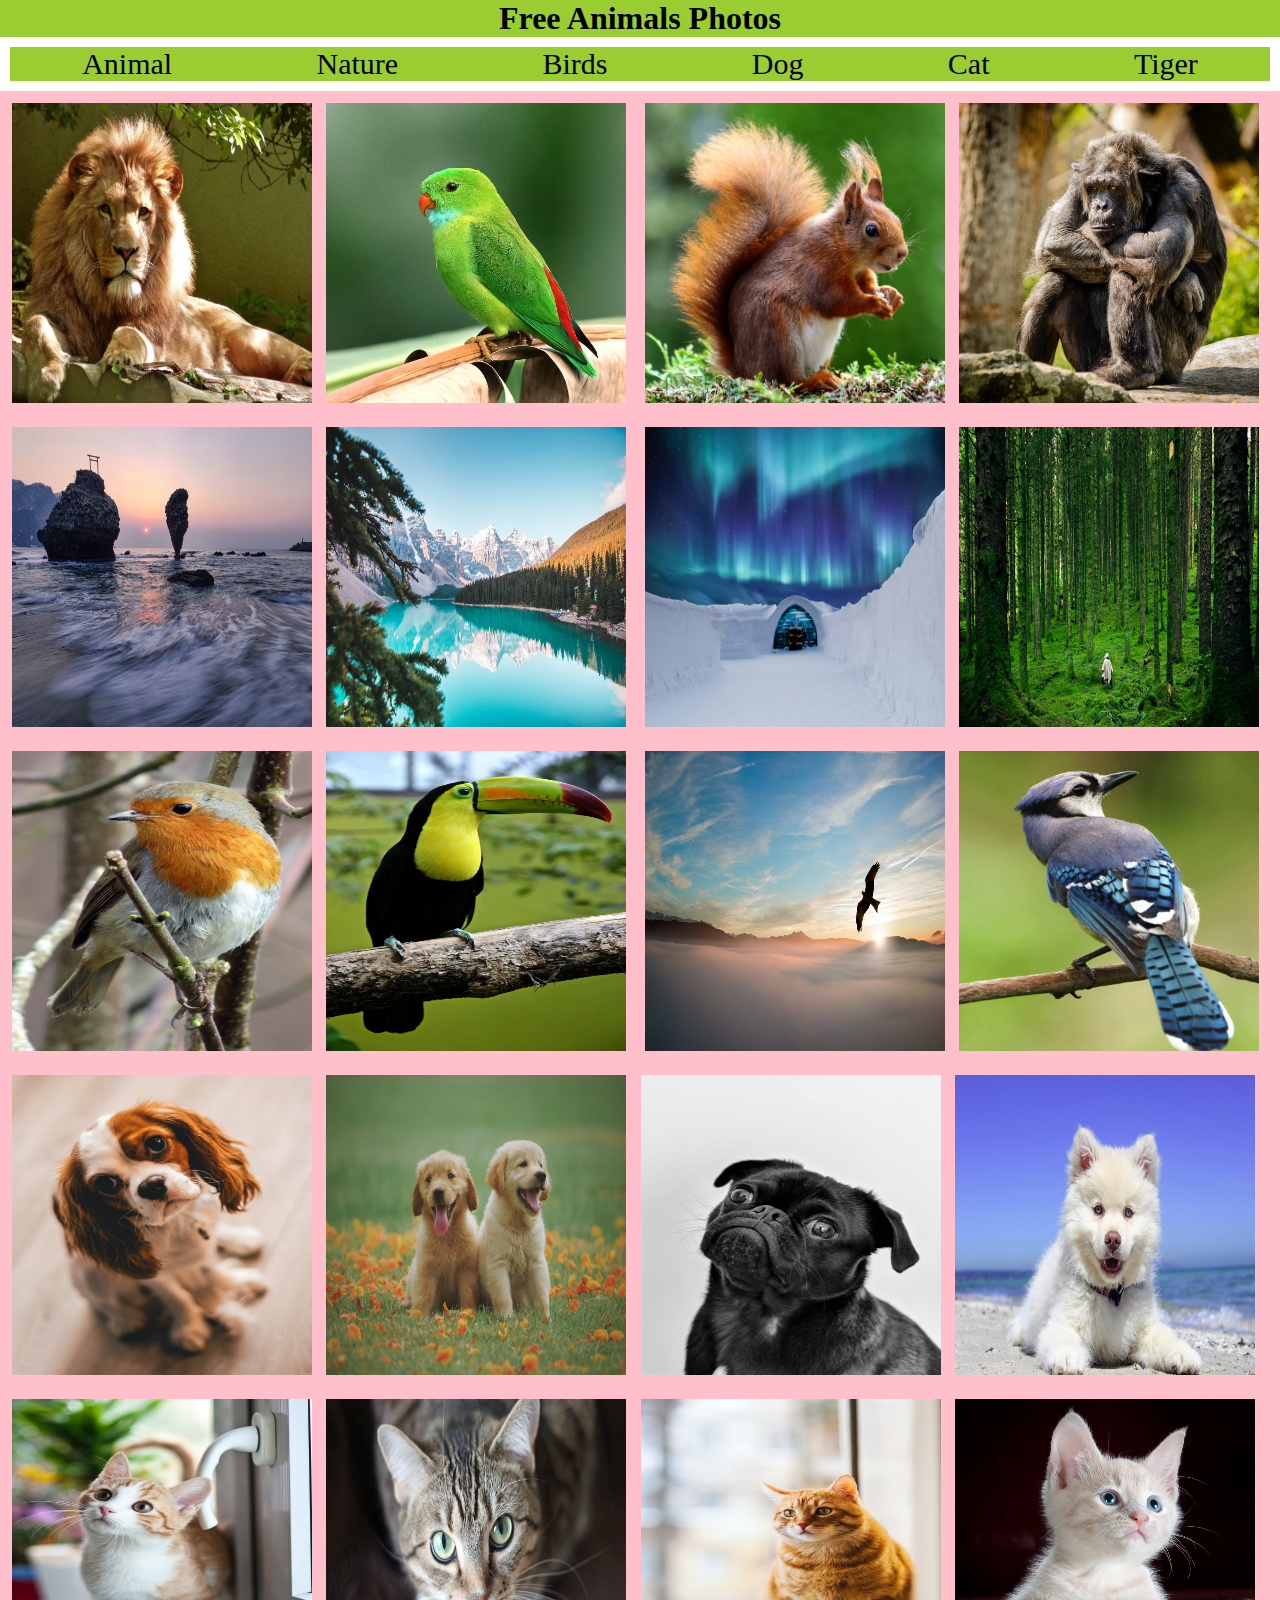
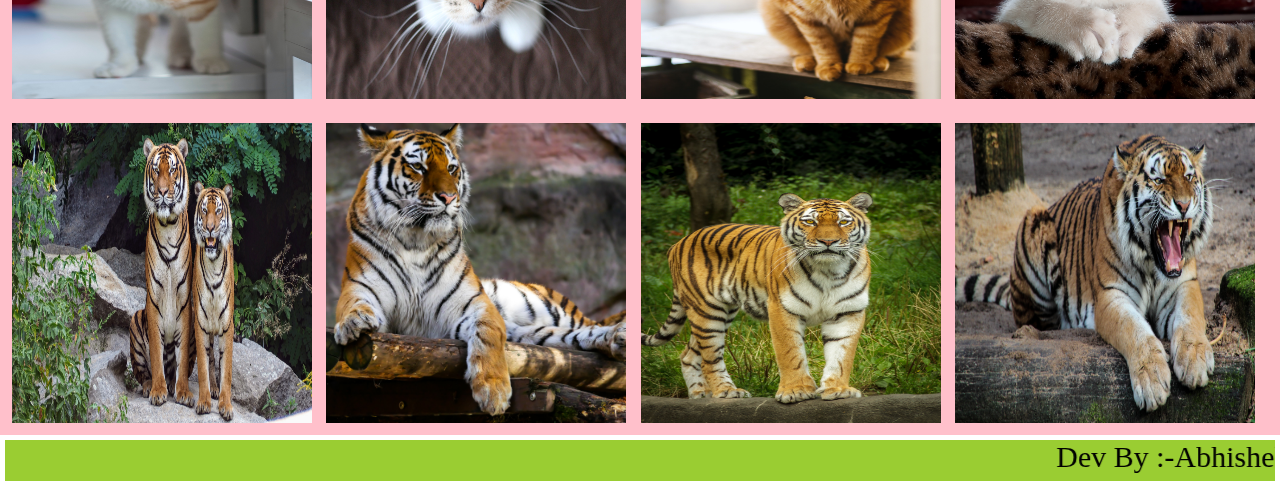
<file: index.html>
<!DOCTYPE html>
<html lang="en">
<head>
    <meta charset="UTF-8">
    <meta http-equiv="X-UA-Compatible" content="IE=edge">
    <meta name="viewport" content="width=device-width, initial-scale=1.0">
    <title>MediaQuery</title>
    <link rel="stylesheet" href="style.css">
</head>
<body>
    <main>
<header><h1>Free Animals Photos</h1></header>
<div class="navbar"><ul>
    <li><a href="img.html">Animal</a></li>
    <li><a href="nature.html">Nature</a></li>
    <li><a href="birds.html">Birds</a></li>
    <li><a href="dog.html">Dog</a></li>
    <li><a href="cat.html">Cat</a></li>
    <li><a href="tiger.html">Tiger</a></li>
</ul>

</div>
<div class="main-content">
    <div class="one"><img src="images/pexels-pixabay-247502.jpg" alt=""><img src="images/pexels-roshan-kamath-1661179.jpg" alt="">
        <img src="images/pexels-pixabay-47547.jpg" alt=""><img src="images/pexels-pixabay-33787.jpg" alt=""></div>
    <div class="two"><img src="images/n1.jpg" alt=""><img src="images/n2.jpg" alt="">
    <img src="images/n3.jpg" alt=""><img src="images/n4.jpg" alt=""></div>
    <div class="three"><img src="images/b1.jpg" alt=""><img src="images/b2.jpg" alt="">
        <img src="images/b3.jpg" alt=""><img src="images/b4.jpg" alt=""></div>
     <div class="four"><img src="images/d1.jpg" alt=""><img src="images/d2.jpg" alt=""><img src="images/d3.jpg" alt=""><img src="images/d4.jpg" alt=""></div>
     <div class="Five"><img src="images/c1.jpg" alt=""><img src="images/c2.jpg" alt=""><img src="images/c3.jpg" alt=""><img src="images/c4.jpg" alt=""></div>
     <div class="Six"><img src="images/t1.jpg" alt=""><img src="images/t2.jpg" alt=""><img src="images/t3.jpg" alt=""><img src="images/t4.jpg" alt=""></div>   
</div>
<footer><marquee>Dev By :-Abhishek Bhakare </marquee></footer>
    </main> 
</body>
</html>
</file>
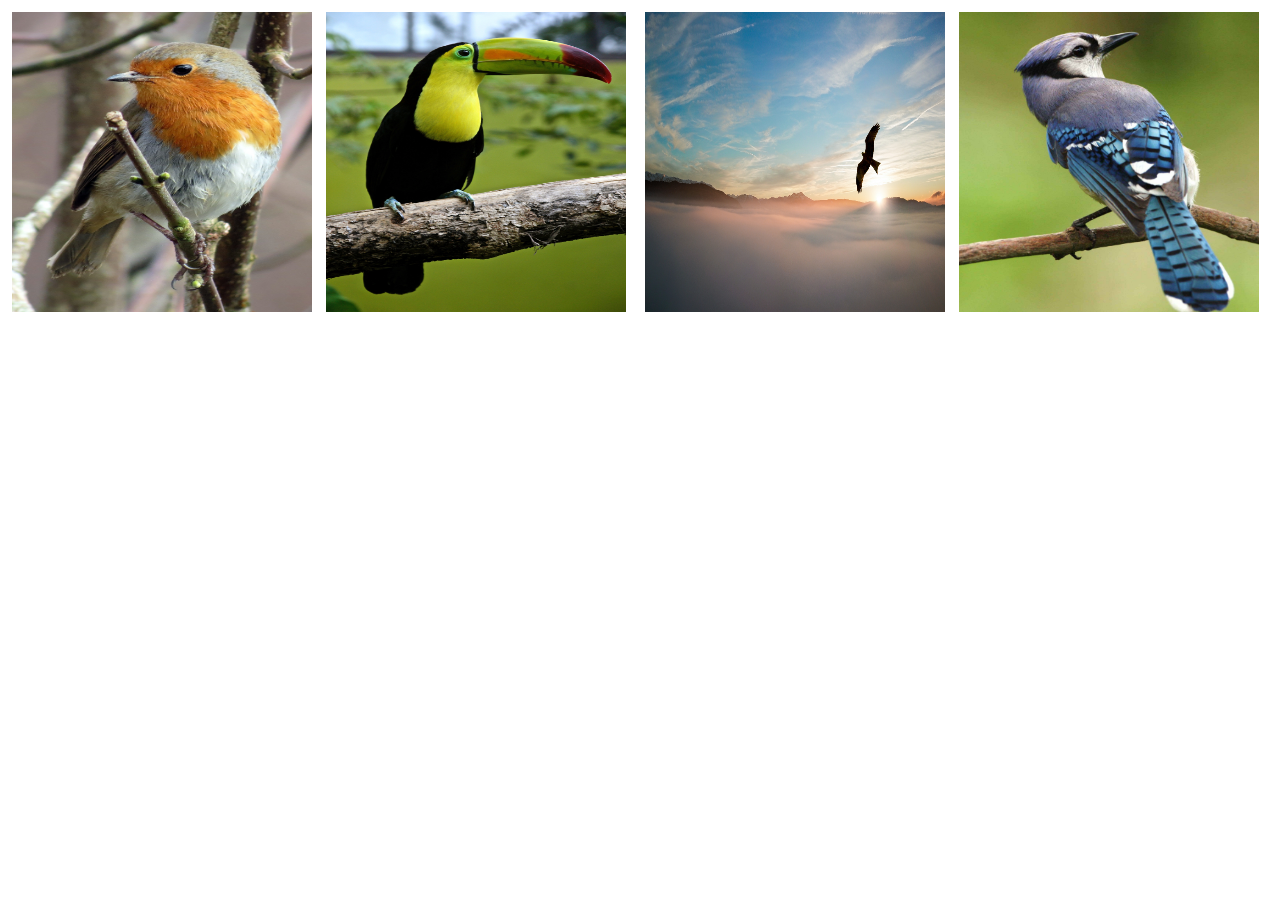
<file: birds.html>
<!DOCTYPE html>
<html lang="en">
<head>
    <meta charset="UTF-8">
    <meta http-equiv="X-UA-Compatible" content="IE=edge">
    <meta name="viewport" content="width=device-width, initial-scale=1.0">
    <title>Birds</title>
    <link rel="stylesheet" href="style.css">
</head>
<body>
    <div class="three"><img src="images/b1.jpg" alt=""><img src="images/b2.jpg" alt="">
        <img src="images/b3.jpg" alt=""><img src="images/b4.jpg" alt=""></div>
</body>
</html>
</file>
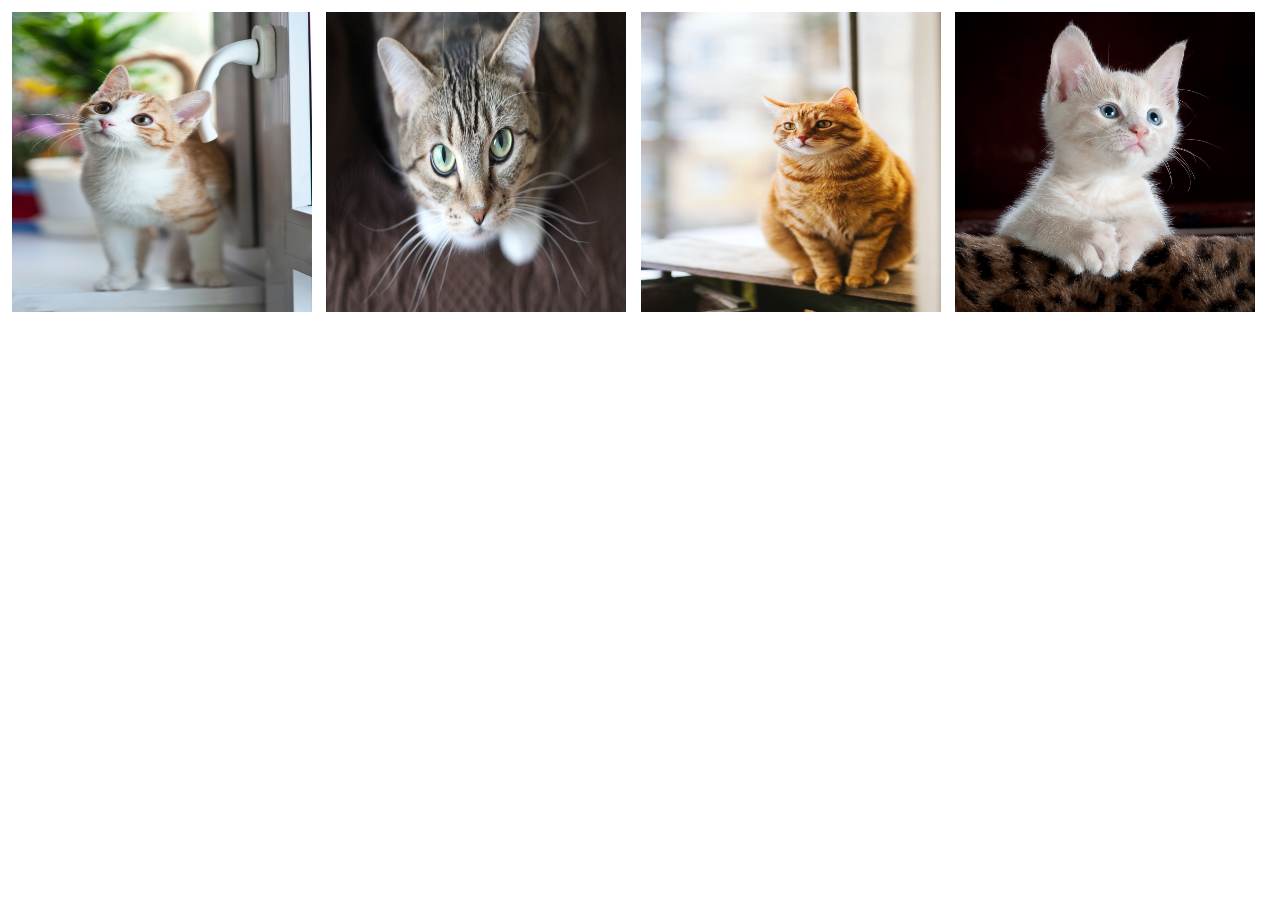
<file: cat.html>
<!DOCTYPE html>
<html lang="en">
<head>
    <meta charset="UTF-8">
    <meta http-equiv="X-UA-Compatible" content="IE=edge">
    <meta name="viewport" content="width=device-width, initial-scale=1.0">
    <title>Cats</title>
    <link rel="stylesheet" href="style.css">
</head>
<body>
    <div class="Five"><img src="images/c1.jpg" alt=""><img src="images/c2.jpg" alt=""><img src="images/c3.jpg" alt=""><img src="images/c4.jpg" alt=""></div>
</body>
</html>
</file>
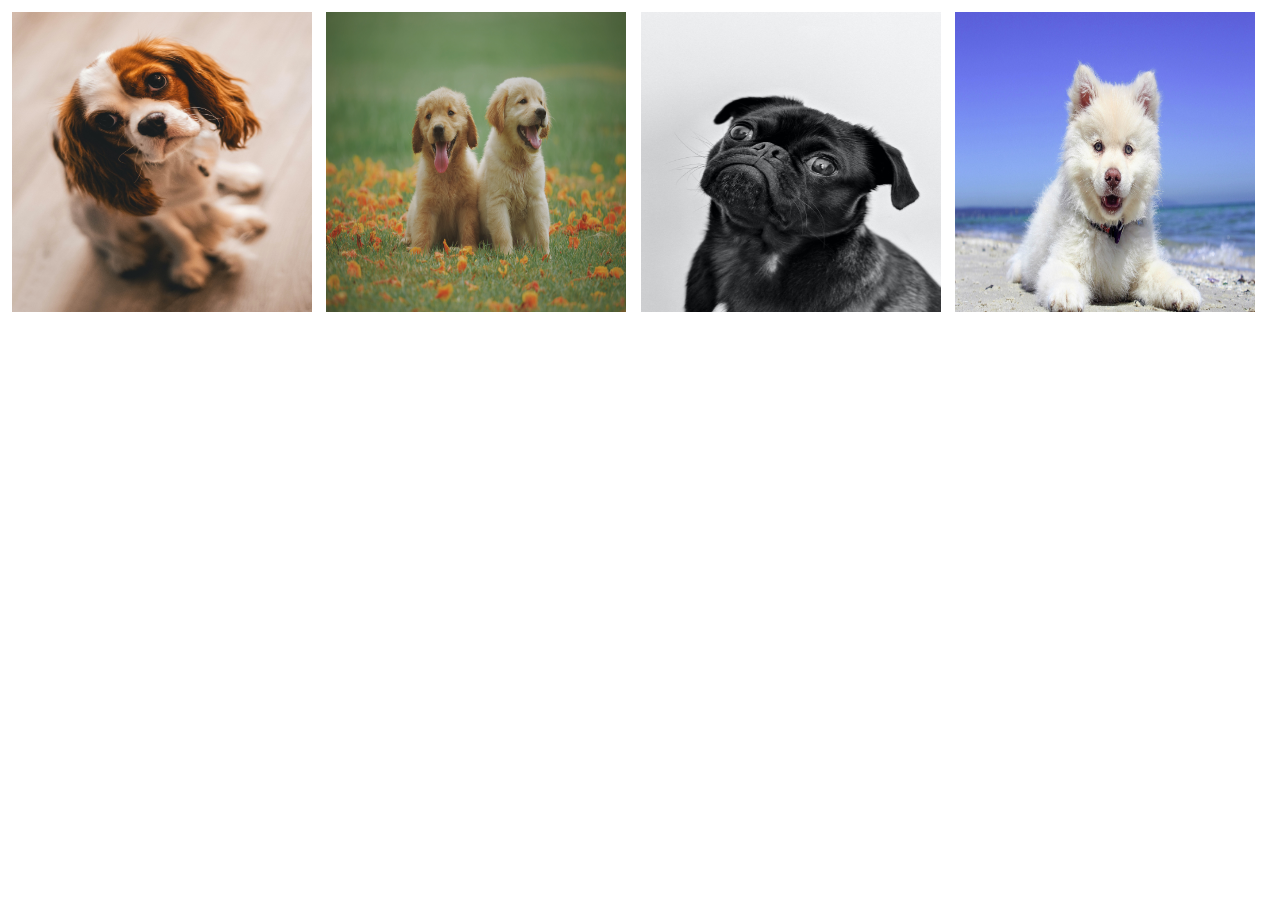
<file: dog.html>
<!DOCTYPE html>
<html lang="en">
<head>
    <meta charset="UTF-8">
    <meta http-equiv="X-UA-Compatible" content="IE=edge">
    <meta name="viewport" content="width=device-width, initial-scale=1.0">
    <title>Doges</title>
    <link rel="stylesheet" href="style.css">
</head>
<body>
    <div class="four"><img src="images/d1.jpg" alt=""><img src="images/d2.jpg" alt=""><img src="images/d3.jpg" alt=""><img src="images/d4.jpg" alt=""></div>
</body>
</html>
</file>
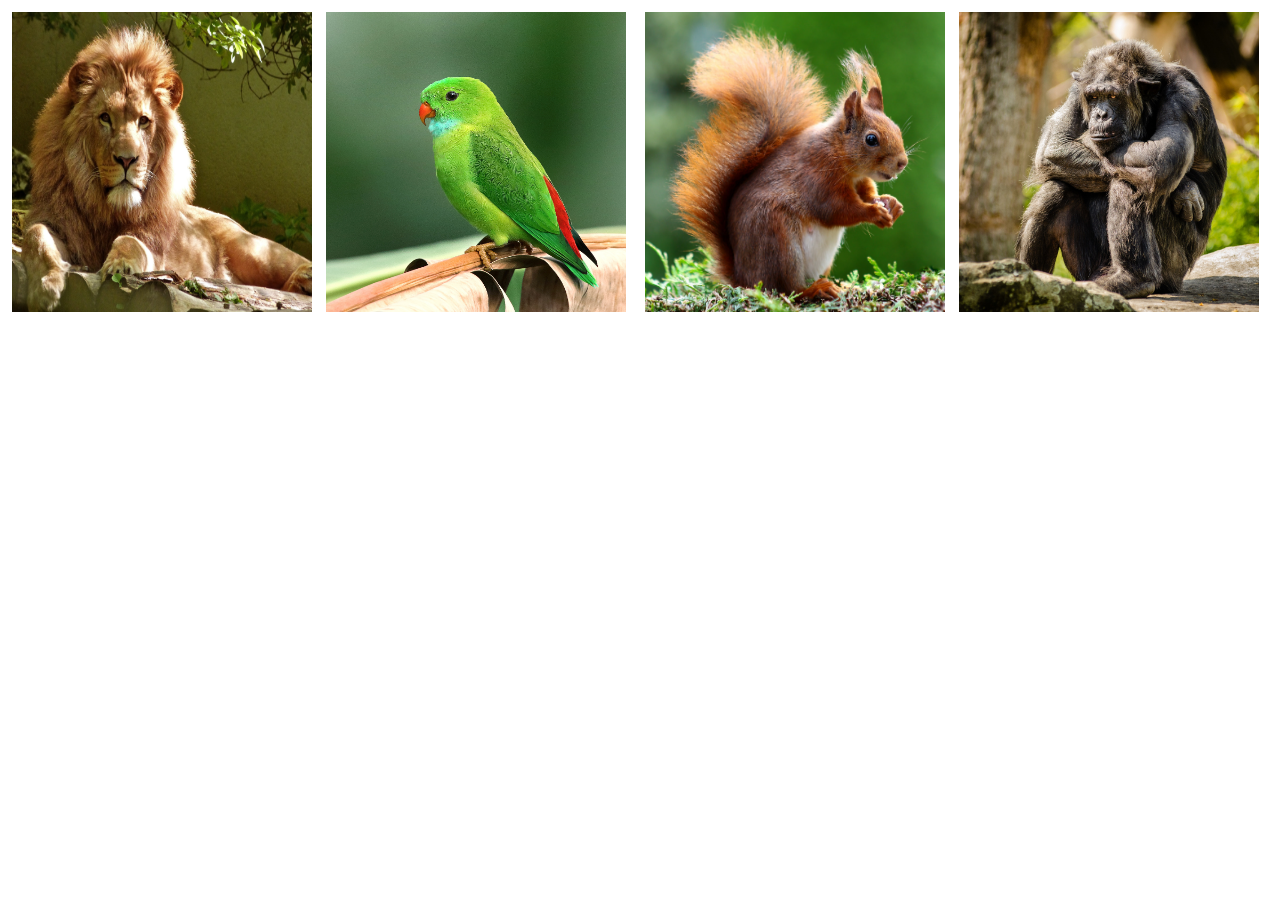
<file: img.html>
<!DOCTYPE html>
<html lang="en">
<head>
    <meta charset="UTF-8">
    <meta http-equiv="X-UA-Compatible" content="IE=edge">
    <meta name="viewport" content="width=device-width, initial-scale=1.0">
    <title>Document</title>
    <link rel="stylesheet" href="style.css">
</head>
<body>
    <div class="one"><img src="images/pexels-pixabay-247502.jpg" alt=""><img src="images/pexels-roshan-kamath-1661179.jpg" alt="">
        <img src="images/pexels-pixabay-47547.jpg" alt=""><img src="images/pexels-pixabay-33787.jpg" alt=""></div>
</body>
</html>
</file>
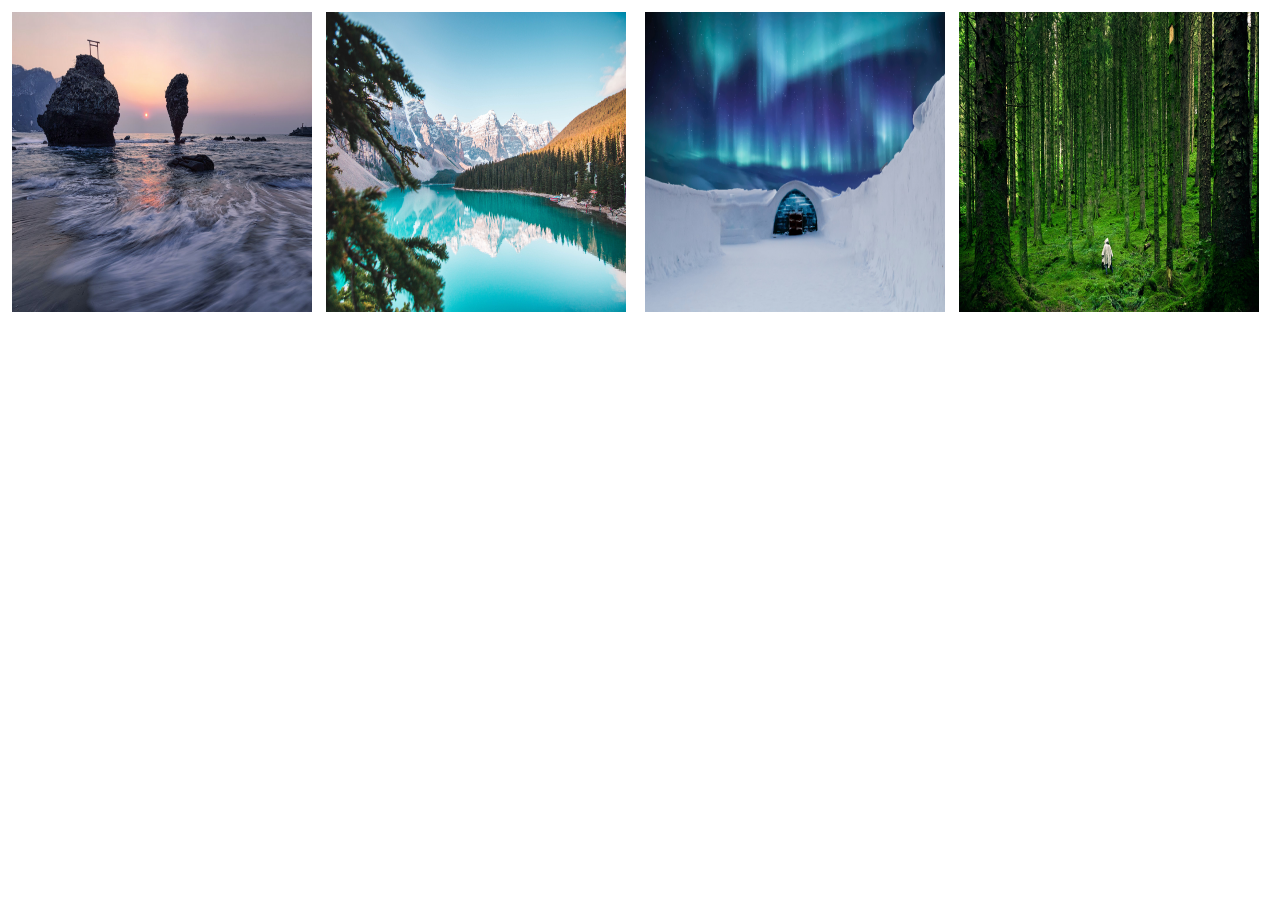
<file: nature.html>
<!DOCTYPE html>
<html lang="en">
<head>
    <meta charset="UTF-8">
    <meta http-equiv="X-UA-Compatible" content="IE=edge">
    <meta name="viewport" content="width=device-width, initial-scale=1.0">
    <title>Nature</title>
    <link rel="stylesheet" href="style.css">
</head>
<body>
    <div class="two"><img src="images/n1.jpg" alt=""><img src="images/n2.jpg" alt="">
        <img src="images/n3.jpg" alt=""><img src="images/n4.jpg" alt=""></div>
</body>
</html>
</file>
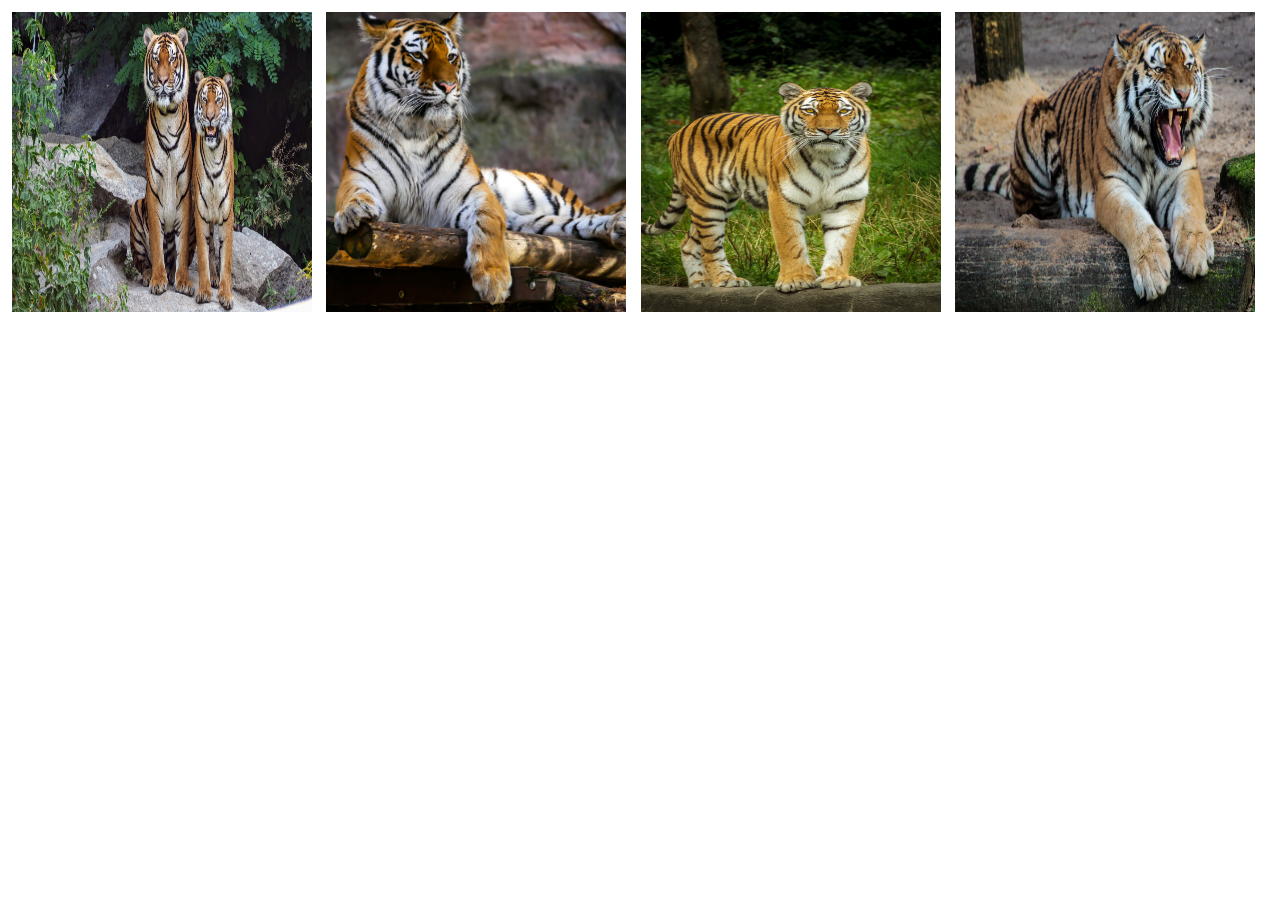
<file: tiger.html>
<!DOCTYPE html>
<html lang="en">
<head>
    <meta charset="UTF-8">
    <meta http-equiv="X-UA-Compatible" content="IE=edge">
    <meta name="viewport" content="width=device-width, initial-scale=1.0">
    <title>Tigers</title>
    <link rel="stylesheet" href="style.css">
</head>
<body>
    <div class="Six"><img src="images/t1.jpg" alt=""><img src="images/t2.jpg" alt=""><img src="images/t3.jpg" alt=""><img src="images/t4.jpg" alt=""></div> 
</body>
</html>
</file>
<file: style.css>
*{
    margin: 0%;
    padding: 0%;
}

main{
    display: flex;
    flex-direction: column;
}

header h1{
    background-color: yellowgreen; text-align: center;
}
    
.navbar{
    background-color: yellowgreen;
    display: flex;
    flex-direction: column;
    /* flex-wrap: wrap; */
    border: 10px solid white;
    

}
.navbar ul{
    display: flex;
    justify-content: space-around;
}
.navbar ul li{
   list-style: none;
  

}
.navbar ul li a{
    text-decoration: none;
    color: black;
    font-size: 30px;
}
@media all and (max-width: 700px){
    .navbar ul{
        flex-direction: column;
        align-items: center;
        
    }
   .navbar ul li a{
        font-size: 30px;
        color: white;
    }
}



.main-content{
    background-color: pink;
}
/* .one{background-color: pink;   
 } */
 .one img{
    height: 300px;
    width: 300px;
    margin: 12px 3px 8px 11.5px;
 }
/* .two{
background-color: pink;
} */
.two img{
    height: 300px;
    width: 300px;
    margin: 12px 3px 8px 11.5px;
 }
/* .three{
    background-color: pink;
} */

.three img{
    height: 300px;
    width: 300px;
    margin: 12px 3px 8px 11.5px;
 }
 
 .four img{
    height: 300px;
    width: 300px;
    margin: 12px 3px 8px 11.5px;
 }
 .Five img{
    height: 300px;
    width: 300px;
    margin: 12px 3px 8px 11.5px;
 }
 .Six img{
    height: 300px;
    width: 300px;
    margin: 12px 3px 8px 11.5px;
 }
footer{
    background-color: yellowgreen;
    font-size: 30px;
    border: 5px solid white;
}
</file>
